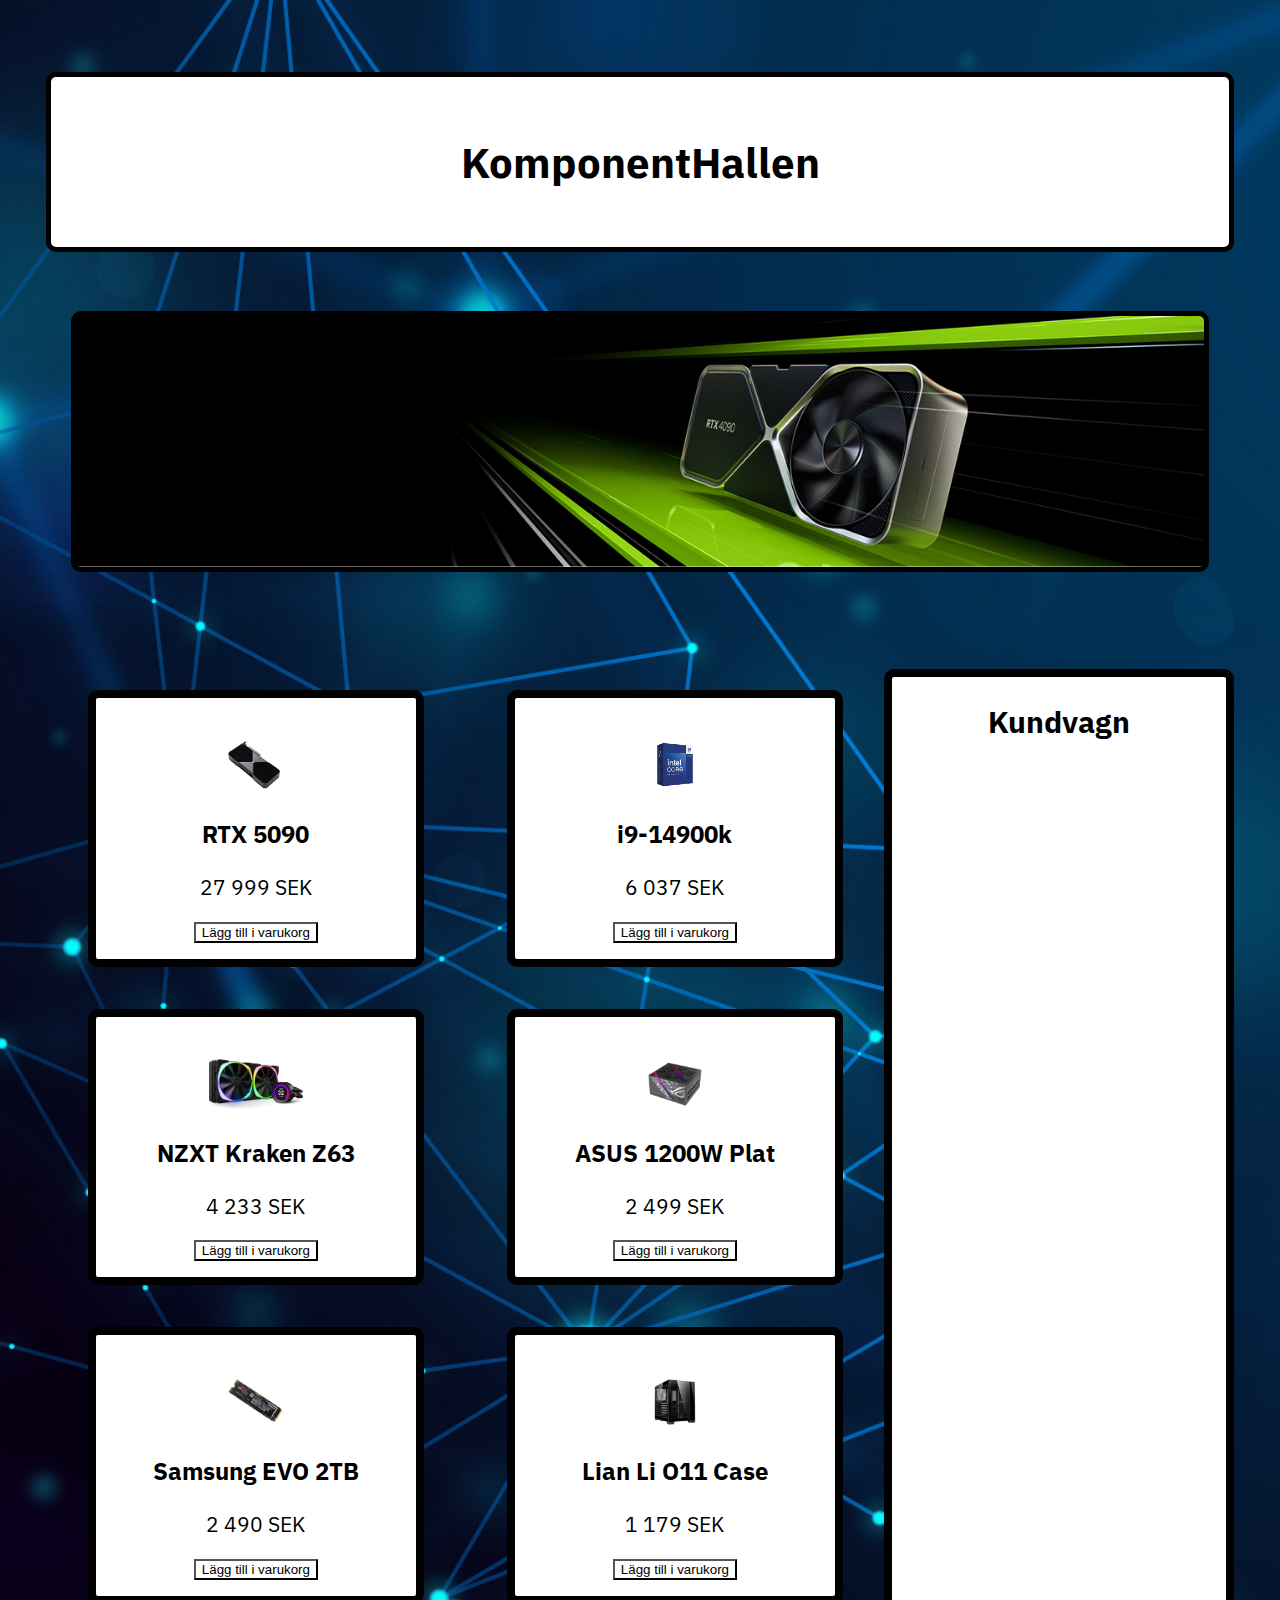
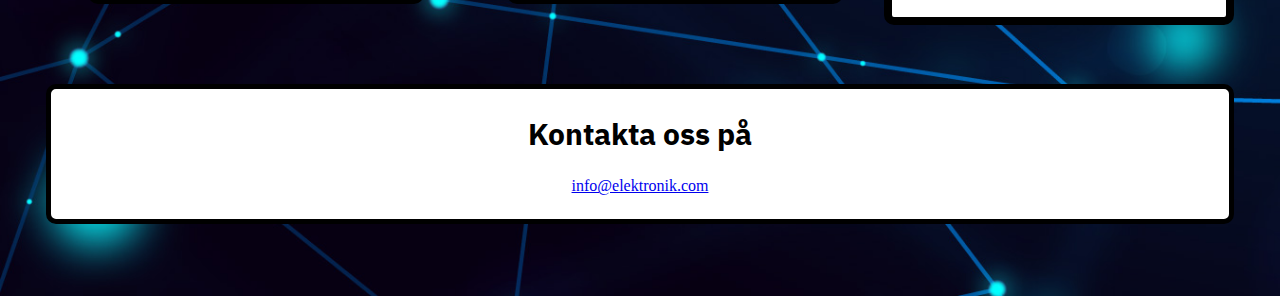
<file: index.html>
<!DOCTYPE html>
<html lang="en">
<head>
    <meta charset="UTF-8">
    <meta name="viewport" content="width=device-width, initial-scale=1.0">
    <title>KomponentHallen</title>
    <link rel="stylesheet" href="style.css">
    <script defer src="./script.js"></script>
</head>
<body>
    <header>
        <h1 id="rubrik">KomponentHallen</h1>
        <a id="vagn" href="cart.html"><img src="./img/basket-cart-icon-27.webp" alt="Kundvagn"></a>
    </header>

    <div id="banner">
        <a href="https://www.nvidia.com/sv-se/geforce/graphics-cards/50-series/"><img src="./img/Banner.webp" alt="Banner NVIDIA"></a>
    </div>

    <nav>
        <h2>Kundvagn</h2
            >
        <ul id="kundvagn-lista"></ul>
    </nav>

    <main>
        <div id="rtx">
            <img src="./img/5090.webp" alt="5090">
            <h3>RTX 5090</h3>
            <p>27 999 SEK</p>
            <button type="button" onclick="">Lägg till i varukorg</button>
        </div>
        <div id="cpu">
            <img src="./img/intel.webp" alt="CPU">
            <h3>i9-14900k</h3>
            <p>6 037 SEK</p>
            <button type="button" onclick="">Lägg till i varukorg</button>
        </div>
        <div id="cooler">
            <img src="./img/Cooler.webp" alt="Cooler">
            <h3>NZXT Kraken Z63</h3>
            <p>4 233 SEK</p>
            <button type="button" onclick="">Lägg till i varukorg</button>
        </div>
        <div id="psu">
            <img src="./img/PSU.webp" alt="PSU">
            <h3>ASUS 1200W Plat</h3>
            <p>2 499 SEK</p>
            <button type="button" onclick="">Lägg till i varukorg</button>
        </div>
        <div id="ssd">
            <img src="./img/SSD.webp" alt="SSD">
            <h3>Samsung EVO 2TB</h3>
            <p>2 490 SEK</p>
            <button type="button" onclick="">Lägg till i varukorg</button>
        </div>
        <div id="case">
            <img src="./img/lian-li-lian-li-o11-dynamic-mini-tempered-glass-atx-black-mini-tower-svart.webp" alt="Case">
            <h3>Lian Li O11 Case</h3>
            <p>1 179 SEK</p>
            <button type="button" onclick="">Lägg till i varukorg</button>
        </div>
    </main>

    <footer>
        <h2>Kontakta oss på </h2>
        <a href="mailto:info@elektronik.com">info@elektronik.com</a>
    </footer>
</body>
</html>
</file>
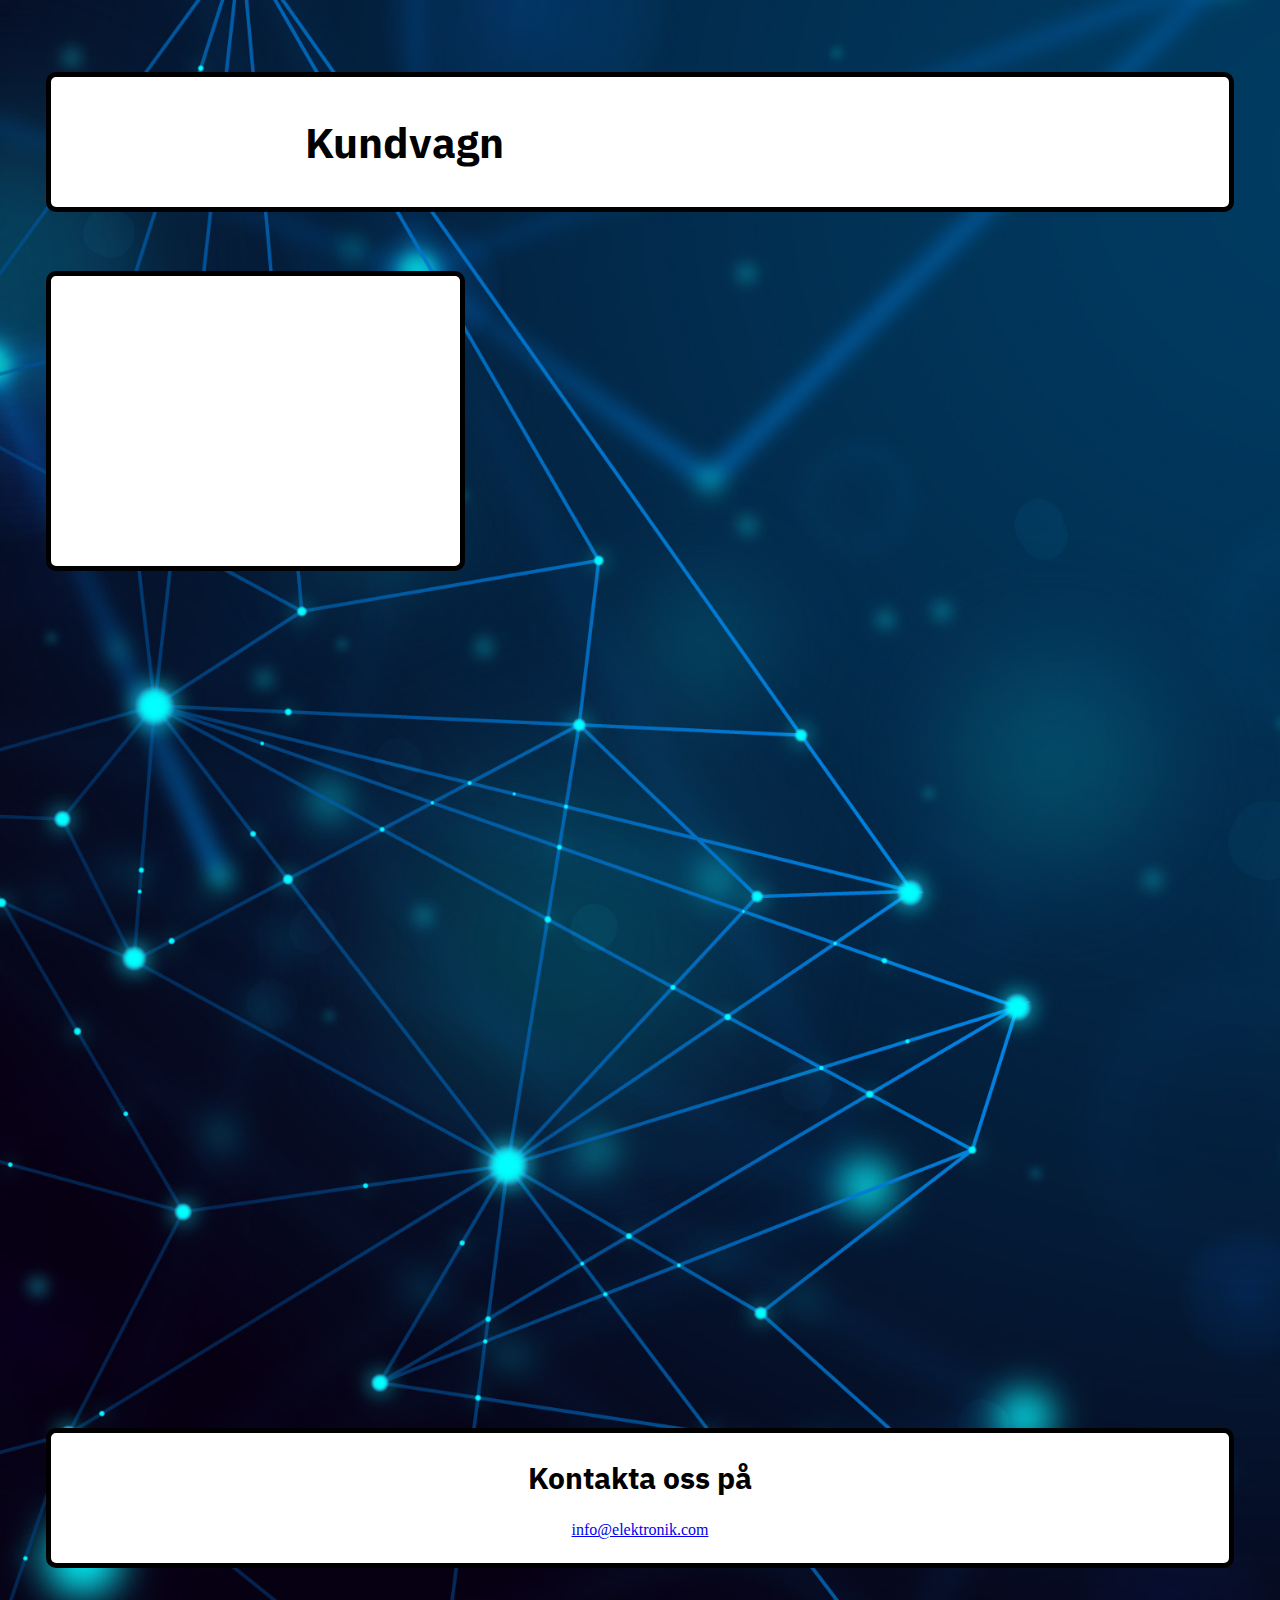
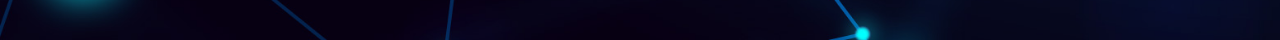
<file: cart.html>
<!DOCTYPE html>
<html lang="en">
<head>
    <meta charset="UTF-8">
    <meta name="viewport" content="width=device-width, initial-scale=1.0">
    <title>Kundvagn</title>
    <link rel="stylesheet" href="style.css">
    <script defer src="./script.js"></script>
</head>
<body>
    <header>
        <a id="pil" href="index.html"><img src="./img/back.webp" alt="Tillbaka"></a>
        <h1 id="rub">Kundvagn</h1>
    </header>

    <div id="kundvagn">
        <ul>
            <li>test</li>
        </ul>
    </div>

    <footer>
        <h2>Kontakta oss på </h2>
        <a href="mailto:info@elektronik.com">info@elektronik.com</a>
    </footer>

</body>
</html>
</file>
<file: style.css>
@import url('https://fonts.googleapis.com/css2?family=IBM+Plex+Sans:ital,wght@0,100..700;1,100..700&display=swap');

body{
    display: flex;
    flex-direction: column;
    background-image: url(./img/background.webp);
    text-align: center;
    padding-top: 5%;
    padding-bottom: 5%;
    padding-left: 3%;
    padding-right: 3%;
}

header{
    display: flex;
    flex-direction: row;
    background-color: white;
    justify-content: center ;
    margin-bottom: 5%;
    border: 5px solid black;
    border-radius: 10px;
    align-items: center;
    grid-column: 1 3;
}

h1{
    font-size:calc(1rem + 2vw);
    font-family: "IBM Plex Sans", sans-serif;
}
h2{
    font-size:calc(0.9rem + 1.2vw);
    font-family: "IBM Plex Sans", sans-serif;
}
h3{
    font-size:calc(0.7rem + 1vw);
    font-family: "IBM Plex Sans", sans-serif;
}
p{
    font-size:calc(0.5rem + 1vw);
    font-family: "IBM Plex Sans", sans-serif;
}

#vagn{
    padding-right: 0%;
}

#pil{
    padding-right: 10%;
}

button{
    background-color: white;
}

nav{
    display: none;
}

#banner img{
    width: 95%;
    max-height: 100%;
    border: 5px solid black;
    border-radius: 10px;
}

main div{
    background-color: white;
    margin: 5%;
    padding-top: 10%;
    border: 8px solid black;
    border-radius: 10px;
    margin-left: 10%;
    margin-right: 10%;
}

img{
    max-height: 50px;
    width: auto;
}

button{
    margin-bottom: 5%;
}

button:active{
    background-color:gray;
}

button:hover{
    background-color: gray;
}

footer{
    background-color: white;
    border: 5px solid black;
    border-radius: 10px;
    margin-top: 5%;
    padding-bottom: 2%;
}

#kundvagn{
    background-color: white;
    border: 5px solid black;
    border-radius: 10px;
}

@media screen and (min-width: 641px) and (max-width: 1024px) {

    #rubrik{
        padding-left: 30%;
    }

    #vagn{
        padding-left: 20%
    }

    #rub{
        padding-right: 30%;
    }

    #pil{
        padding-right: 30%;
        
    }

    main{
        display: grid;
        grid-template-columns: 1fr 1fr;
        grid-template-rows: 1fr 1fr 1fr;
    }


}

@media screen and (min-width: 1025px) {

    body {
        background-size: cover;
        display: grid;
        grid-template-columns: 1.2fr 1.2fr 1fr;
        grid-template-rows: 1fr 1.5fr 4fr 0.3fr;
    }
    
    header {
        grid-column: 1 / 4;
        grid-row: 1 / 2;
    }

    header a{
        display: none;
    }
    
    #banner {
        grid-column: 1 / 4;
        grid-row: 2 / 3;
    }
    
    nav {
        display: flex;
        grid-column: 3 / 4;
        grid-row: 3 / 4;
        display: flex;
        flex-direction: column;
        background-color: white;
        border: 8px solid black;
        border-radius: 10px;
    }
    
    main {
        grid-column: 1 / 3;
        grid-row: 3 / 4;
    }
    
    footer {
        grid-column: 1 / 4;
        grid-row: 4 / 5;
    }
    
    
 
    #rub{
        padding-right: 40%;
    }

    #pil{
        padding-right: 40%;
    }

    main{
        display: grid;
        grid-template-columns: 1fr 1fr;
        grid-template-rows: 1fr 1fr 1fr;
    }

}
</file>
